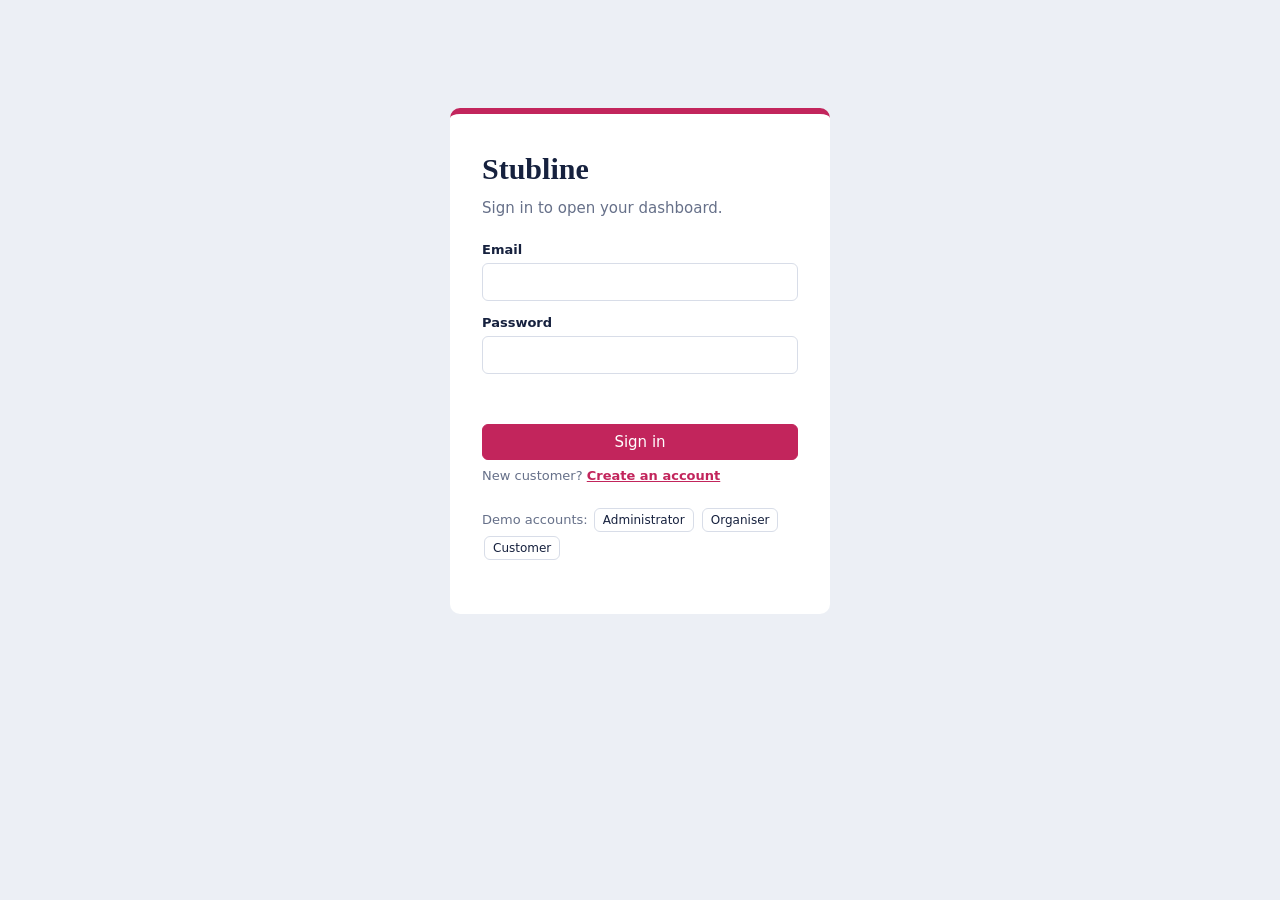
<file: index.html>
<!DOCTYPE html>
<html lang="en">
<head>
<meta charset="UTF-8">
<meta name="viewport" content="width=device-width,initial-scale=1">
<title>Stubline | Event Ticketing & Venue Booking</title>
<link rel="stylesheet" href="css/style.css?v=5">
</head>
<body>
<div id="app"></div>
<dialog id="modal"></dialog>
<div id="toast" role="status"></div>

<script src="js/core.js?v=5"></script>
<script src="js/auth.js?v=5"></script>
<script src="js/admin.js?v=5"></script>
<script src="js/organiser.js?v=5"></script>
<script src="js/customer.js?v=5"></script>
<script src="js/main.js?v=5"></script>
</body>
</html>
</file>
<file: css/style.css>
:root{--bg:#eceff5;--card:#fff;--ink:#16213e;--mut:#667089;--pri:#c2255c;--pri2:#9c1c49;--ok:#1b7f4b;--bad:#c92a2a;--bd:#d8dde8}
*{box-sizing:border-box}
body{margin:0;font:15px/1.5 system-ui,-apple-system,"Segoe UI",sans-serif;background:var(--bg);color:var(--ink)}
h1,h2,h3{font-family:Rockwell,"Roboto Slab",Georgia,serif;margin:0}
button{font:inherit;cursor:pointer;border:1px solid var(--bd);background:#fff;color:var(--ink);padding:6px 12px;border-radius:6px}
button:hover{border-color:var(--ink)}
button:focus-visible,input:focus-visible,select:focus-visible{outline:3px solid #f0a5c0;outline-offset:1px}
button.pri{background:var(--pri);border-color:var(--pri);color:#fff}button.pri:hover{background:var(--pri2)}
button.del{color:var(--bad);border-color:#f0c4c4}
button:disabled{opacity:.45;cursor:not-allowed}
input,select{font:inherit;width:100%;padding:8px 10px;border:1px solid var(--bd);border-radius:6px;background:#fff}
label{display:block;font-weight:600;font-size:13px;margin-bottom:12px}label input,label select{margin-top:4px;font-weight:400}
.login{max-width:380px;margin:12vh auto;background:var(--card);padding:32px;border-radius:10px;border-top:6px solid var(--pri)}
.login p{color:var(--mut);margin:6px 0 20px}
.top{display:flex;justify-content:space-between;align-items:center;gap:12px;flex-wrap:wrap;background:var(--ink);color:#fff;padding:14px 24px}
.top h1{font-size:22px}.top span{color:#c9d0e4;margin-right:12px}
.top button{background:transparent;color:#fff;border-color:#4a557a}
nav{display:flex;gap:4px;padding:0 24px;background:#fff;border-bottom:1px solid var(--bd);overflow-x:auto}
nav button{border:0;border-bottom:3px solid transparent;border-radius:0;padding:14px 16px;background:none}
nav button.on{border-bottom-color:var(--pri);font-weight:700}
main{max-width:1000px;margin:24px auto;padding:0 16px}
.bar{display:flex;justify-content:space-between;align-items:center;margin-bottom:14px;gap:8px;flex-wrap:wrap}
.tw{background:var(--card);border-radius:8px;overflow-x:auto}
table{width:100%;border-collapse:collapse}th,td{text-align:left;padding:10px 14px;border-bottom:1px solid var(--bd);white-space:nowrap}
th{font-size:13px;color:var(--mut);font-weight:600}td:last-child{white-space:normal}
.tag{padding:2px 9px;border-radius:99px;font-size:12px;font-weight:600;background:#e6f4ec;color:var(--ok)}.tag.x{background:#fbe9e9;color:var(--bad)}.tag.w{background:#fff3d6;color:#8a5a00}
.empty,.load{background:var(--card);padding:36px;border-radius:8px;text-align:center;color:var(--mut)}
.err{color:var(--bad);font-size:13px;min-height:18px;margin:0 0 8px}
.grid{display:grid;grid-template-columns:repeat(auto-fill,minmax(290px,1fr));gap:16px}
.stub{background:var(--card);border-radius:8px;display:flex;flex-direction:column;position:relative}
.stub .hd{padding:16px 18px 14px;border-bottom:2px dashed var(--bd)}
.stub .hd h3{font-size:18px;margin-bottom:4px}.stub .hd small{color:var(--mut)}
.stub .bd{padding:12px 18px 16px;display:flex;justify-content:space-between;align-items:flex-end;gap:8px}
.stub .pr{font-size:22px;font-weight:700;font-family:Rockwell,Georgia,serif}
.stub::before,.stub::after{content:"";position:absolute;top:calc(var(--n,88px) - 9px);width:18px;height:18px;border-radius:50%;background:var(--bg)}
.stub::before{left:-9px}.stub::after{right:-9px}
dialog{border:0;border-radius:10px;padding:24px;width:min(420px,94vw);box-shadow:0 12px 40px #0004}
dialog::backdrop{background:#16213e99}
.row{display:flex;justify-content:flex-end;gap:8px}
#toast{position:fixed;bottom:20px;left:50%;transform:translateX(-50%);background:var(--ink);color:#fff;padding:10px 18px;border-radius:8px;display:none;z-index:9}
#toast.bad{background:var(--bad)}
.stats{display:flex;gap:12px;margin-bottom:14px;flex-wrap:wrap}.stats div{background:var(--card);padding:10px 16px;border-radius:8px}
.stats b{font-size:20px;font-family:Rockwell,Georgia,serif;display:block}
@media(prefers-reduced-motion:reduce){*{transition:none!important}}
.demo{margin:18px 0 0;font-size:13px;color:var(--mut)}.demo button{padding:2px 8px;font-size:12px;margin:2px}
.demo a{color:var(--pri);font-weight:600}
</file>
